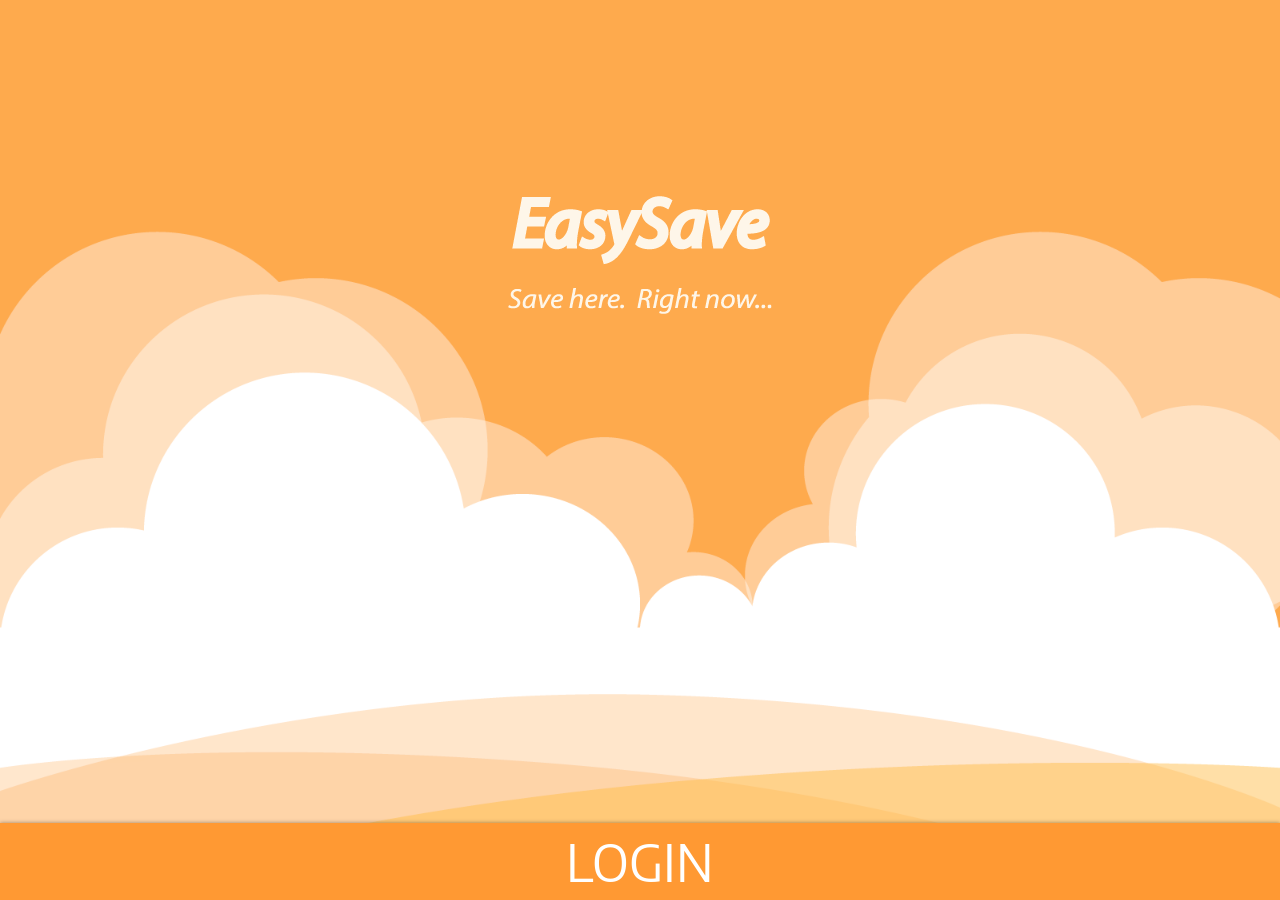
<file: index.html>
<!DOCTYPE html>
<h lang="en">
	<head>
		<meta charset="utf-8">
		<meta http-equiv="X-UA-Compatible" content="IE=edge">
		<title>EasySave</title>
		<meta name="format-detection" content="telephone=no">
		<meta name="msapplication-tap-highlight" content="no">
		<meta name="viewport" content="user-scalable=no, initial-scale=1, maximum-scale=1, minimum-scale=1, width=device-width">
		<link rel="stylesheet" href="sites/uikit/css/uikit.min.css" />
		<link rel="stylesheet" href="sites/css/easysave.css" />
		<link rel="stylesheet" href="sites/libraries/font_awesome/css/font-awesome.min.css">
	</head>
	<body>
		<div class="main">
			<div class="logo">
				<img src="sites/images/easy.png">
			</div>
			<div class="login-panel">
				<div class="container">
					<div class="panel-hide">
						<i class="fa fa-chevron-down" aria-hidden="true"></i>
					</div>
					<div class="input-panel">
						<input type="text" id="homeUsername" placeholder="USERNAME">
						<input type="password" id="homePassword" placeholder="PASSWORD">
					</div>
					<div class="btn-panel">
						<span onclick="loginCustomer()">Customer Login</span><br>
						<span onclick="loginMerchant()">Merchant Login</span><br>
						<span class="signpanel-btn btn">Sign Up</span>
						<!--					<span class="text">Forgot Password?</span>-->
					</div>
				</div>
			</div>

			<div class="signup-panel">
				<div class="signup-panel-hide">
					<i class="sign-fa fa fa-chevron-down" aria-hidden="true"></i>
				</div>
				<div class="user-type-panel">
					<div class="container">
						<p class="s-text">Sign Up</p><br>
						<span class="subtext"> Do you want to sign up as a customer or an agent? Please Select below</span>
						<span class="user-type"> </span>
						<div class="img-holder">
							<img class="type-merchant" src="sites/images/001-help-operator.png">
							<p class="type-merchant">Merchant</p>
						</div>
						<div class="img-holder">
							<img class="type-customer" src="sites/images/002-clerk-with-tie.png">
							<p class="type-customer">Customer</p>
						</div>
					</div>
				</div>
				<div class="container">
					<div class="signup-form">
						<div class="input-panel">
							<input class="input" type="email" placeholder="EMAIL">
							<input class="input" type="text" placeholder="FIRSTNAME">
							<input  class="input"type="text" placeholder="LASTNAME">
							<input class="input"type="date" placeholder="DOB">
							<select class="input">
								<option value="" disabled>GENDER</option>
								<option value="Male" >MALE</option>
								<option value="Female" >FEMALE</option>
							</select>
							<input class="input"type="password" placeholder="PASSWORD">
							<input class="input" type="password" placeholder="CONFIRM PASSWORD">
						</div>
						<div class="btn-panel">
							<span class="signup-btn btn">Sign Up</span>
						</div>
					</div>
				</div>
				<div class="container">
					<div class="verification-form">
						<p class="text">Please Enter Your Phone Number To Verify Your Account</p>
						<div class="input-panel">
							<span class="module icon"><i class="fa fa-phone" aria-hidden="true"></i></span>
							<span class="module code">+233</span>
							<input class="verification_number" type="phone" placeholder="">
						</div>
						<div class="btn-panel">
							<span class="number-btn confirm btn">Confirm</span>
							<span class="number-btn back btn">Back</span>
						</div>
					</div>
					<div class="code-form">
						<p class="text">We've sent you a code, please enter it</p>
						<div class="input-panel">
							<input class="input code" type="text" placeholder="">
						</div>
						<div class="btn-panel">
							<span class="number-btn confirm-code btn">Confirm</span>
							<span class="number-btn code-back btn">Back</span>
						</div>
					</div>
				</div>
			</div>


			<div class="vertical-align-wrap">
				<div class="login-pop btn" >Login</div>
			</div>
		</div>

		<!--		scripts-->
		<script type="text/javascript" src="sites/libraries/js-toast-master/toast.js"></script>
		<script type="text/javascript" src="sites/libraries/jquery.js"></script>
		<script type="text/javascript" src="css.js"></script>
		<script src="sites/uikit/js/uikit.min.js"></script>

	</body>
	</html>
</file>
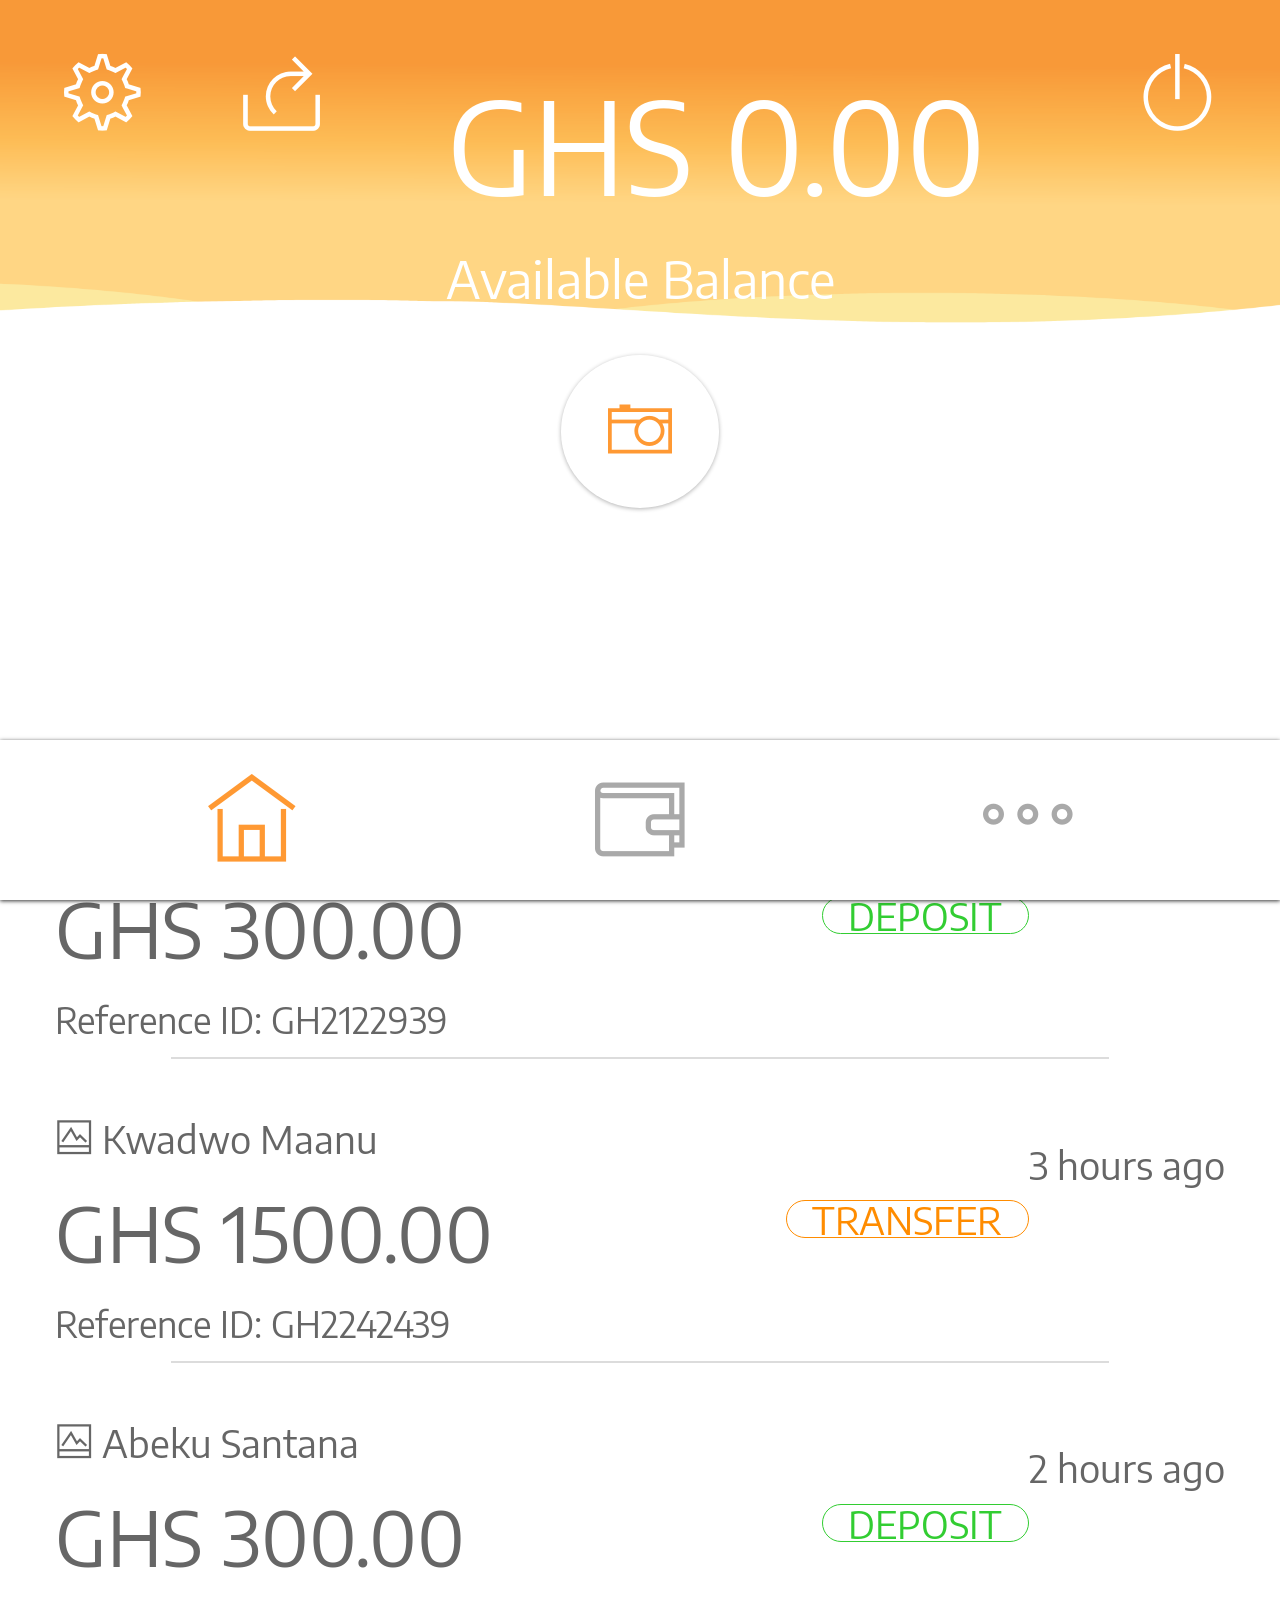
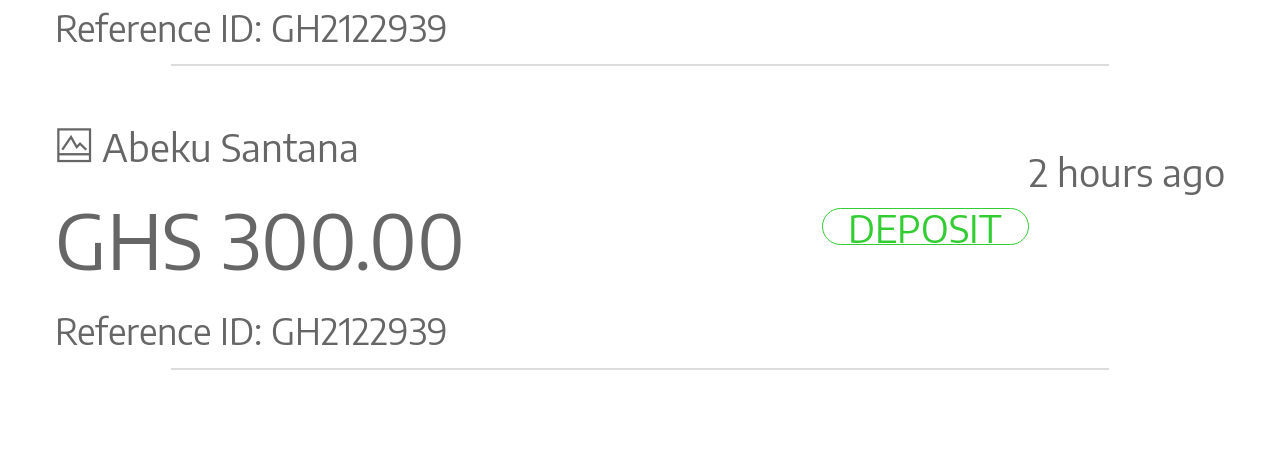
<file: client-dashboard.html>
<!DOCTYPE html>
<html lang="en">
	<head>
		<meta charset="utf-8">
		<meta http-equiv="X-UA-Compatible" content="IE=edge">
		<title>EasySave</title>
		<meta name="format-detection" content="telephone=no">
		<meta name="msapplication-tap-highlight" content="no">
		<meta name="viewport" content="user-scalable=no, initial-scale=1, maximum-scale=1, minimum-scale=1, width=device-width">
		<link rel="stylesheet" href="sites/uikit/css/uikit.min.css" />
		<link rel="stylesheet" href="sites/css/easysave.css" />
		<link rel="stylesheet" href="sites/libraries/font_awesome/css/font-awesome.min.css">
		<link  href="sites/css/themify-icons.css" rel="stylesheet">
	</head>
	<body>
		<div class="dashboard">
			<div class= "header">
				<img class="dash-image"src="sites/images/dash.png" >
				<div class="header-icons">
					<a href="#"><i class="ti-settings"></i></a>
					<a href="#"><i class="ti-share"></i></a>
					<a class="alt" href="#"><i class="ti-power-off"></i></a>
				</div><br><br>
				<div class="header-balance">
					<span class="amount-balance">GHS 0.00</span>
				</div>
				<span class="info">Available Balance</span>
				<div class="icon-div">
					<span class="scan" id="barcodeScanner" onclick="barcode()"><i class="ti-camera"></i></span>
				</div>
			</div>
			<div class="header-temp">

			</div>

			<div class="container transactions">
				<div class="info-block">
					<div>
						<div>
							<i class="ti-image small-text"></i><span class="small-text" > Abeku Santana</span>
							<span class="time small-text"> 2 hours ago</span></div>
						<p class="block">GHS 300.00 <span class="deposit-icon">Deposit</span></p>
						<span class="reference-id">Reference ID: GH2122939 </span>
					</div>
					<div class="stroke"></div>
				</div>
				<div class="info-block">
					<div>
						<div>
							<i class="ti-image small-text"></i><span class="small-text" > Kwadwo Maanu</span>
							<span class="time small-text"> 3 hours ago</span></div>
						<p class="block">GHS 1500.00 <span class="transfer-icon">Transfer</span></p>
						<span class="reference-id">Reference ID: GH2242439 </span>
					</div>
					<div class="stroke"></div>
				</div>
				<div class="info-block">
					<div>
						<div>
							<i class="ti-image small-text"></i><span class="small-text" > Abeku Santana</span>
							<span class="time small-text"> 2 hours ago</span></div>
						<p class="block">GHS 300.00 <span class="deposit-icon">Deposit</span></p>
						<span class="reference-id">Reference ID: GH2122939 </span>
					</div>
					<div class="stroke"></div>
				</div>
				<div class="info-block">
					<div>
						<div>
							<i class="ti-image small-text"></i><span class="small-text" > Abeku Santana</span>
							<span class="time small-text"> 2 hours ago</span></div>
						<p class="block">GHS 300.00 <span class="deposit-icon">Deposit</span></p>
						<span class="reference-id">Reference ID: GH2122939 </span>
					</div>
					<div class="stroke"></div>
				</div>
			</div>
			<div class="space">

			</div>
		</div>
		<div class="cashout">
			<div class="header-icons">
				<div class="bar">
					<a href="#"><i class="ti-settings"></i></a>
					<a class="alt" href="#"><i class="ti-plus"></i></a>
					<span class="cashout-text"> CASH OUT</span>
				</div>
			</div>
			<div class="cashout-text-div">
				<span class="cashout-info">Select the account to cash out to</span>
				<span class="cashout-subinfo">You can add multiple account from the add button above</span>
			</div>
			<div class="account">
				<i class="ti-image small-text"></i><span class="small-text" >MTN Mobile Money</span>
				<span class="time small-text">  Abeku Santana</span>
				<p class="block"> 0244843215 </p>
			</div>

			<div class="account">
				<i class="ti-image small-text"></i><span class="small-text" >Vodafone Cash</span>
				<span class="time small-text">  Kwame Danso</span>
				<p class="block"> 0208495532 </p>
			</div>
		</div>
		<div class="settings">
			<div class="header-icons">
				<div class="bar">
					<a href="#"><i class="ti-arrow-left"></i></a>
					<span class="cashout-text"> SETTINGS</span>
				</div>
			</div>
			<div class="settings-block">
				<p class="settings-text"> Set Automatic Cashout </p>
				<p class="settings-text"> Log Out </p>
				<p class="settings-text"> Contact Us </p>
			</div>
		</div>
		</div>

	<div class="icon-bar">
		<a href="#"><i class="active ti-home"></i></a>
		<a href="#"><i class="ti-wallet"></i></a>
		<a href="#"><i class="ti-more"></i></a>
	</div>
	<div class="cover">

	</div>
	<div class="modal-div">
		<span class="ti-close modal-close"></span><br>
		<span class="modal-info">SHOW THIS CODE TO THE AGENT</span>
		<div class="modal">
			<div class="modal-content">
				<span class="modal-info">Enter the amount that the user is saving</span>
				<input type="number" placeholder="Amount">
				<div class="qr-btn btn" onClick=generate_qrcode()>Create Code</div>

			</div>
		</div>
	</div>
	<div class="info-cover">

	</div>
	<div class="info-modal-div">
		<div class="info-modal">
			<div class="modal-header">
				<span class="ti-close"></span>
				<span class="info-modal-info"></span>
				<div class="line"></div>
			</div>
			<div class="info-modal-content">

			</div>
		</div>
	</div>


	<!--		scripts-->

	<script type="text/javascript" src="sites/libraries/js-toast-master/toast.js"></script>
	<script type="text/javascript" src="sites/libraries/jquery.js"></script>
	<!--		<script type="text/javascript" src="https://ajax.googleapis.com/ajax/libs/jqueryui/1.8.12/jquery-ui.min.js"></script> -->
	<script type="text/javascript" src="css.js"></script>
	<script type="text/javascript" src="qrcode.js"></script>
	<script src="sites/uikit/js/uikit.min.js"></script>

	</body>
</html>
</file>
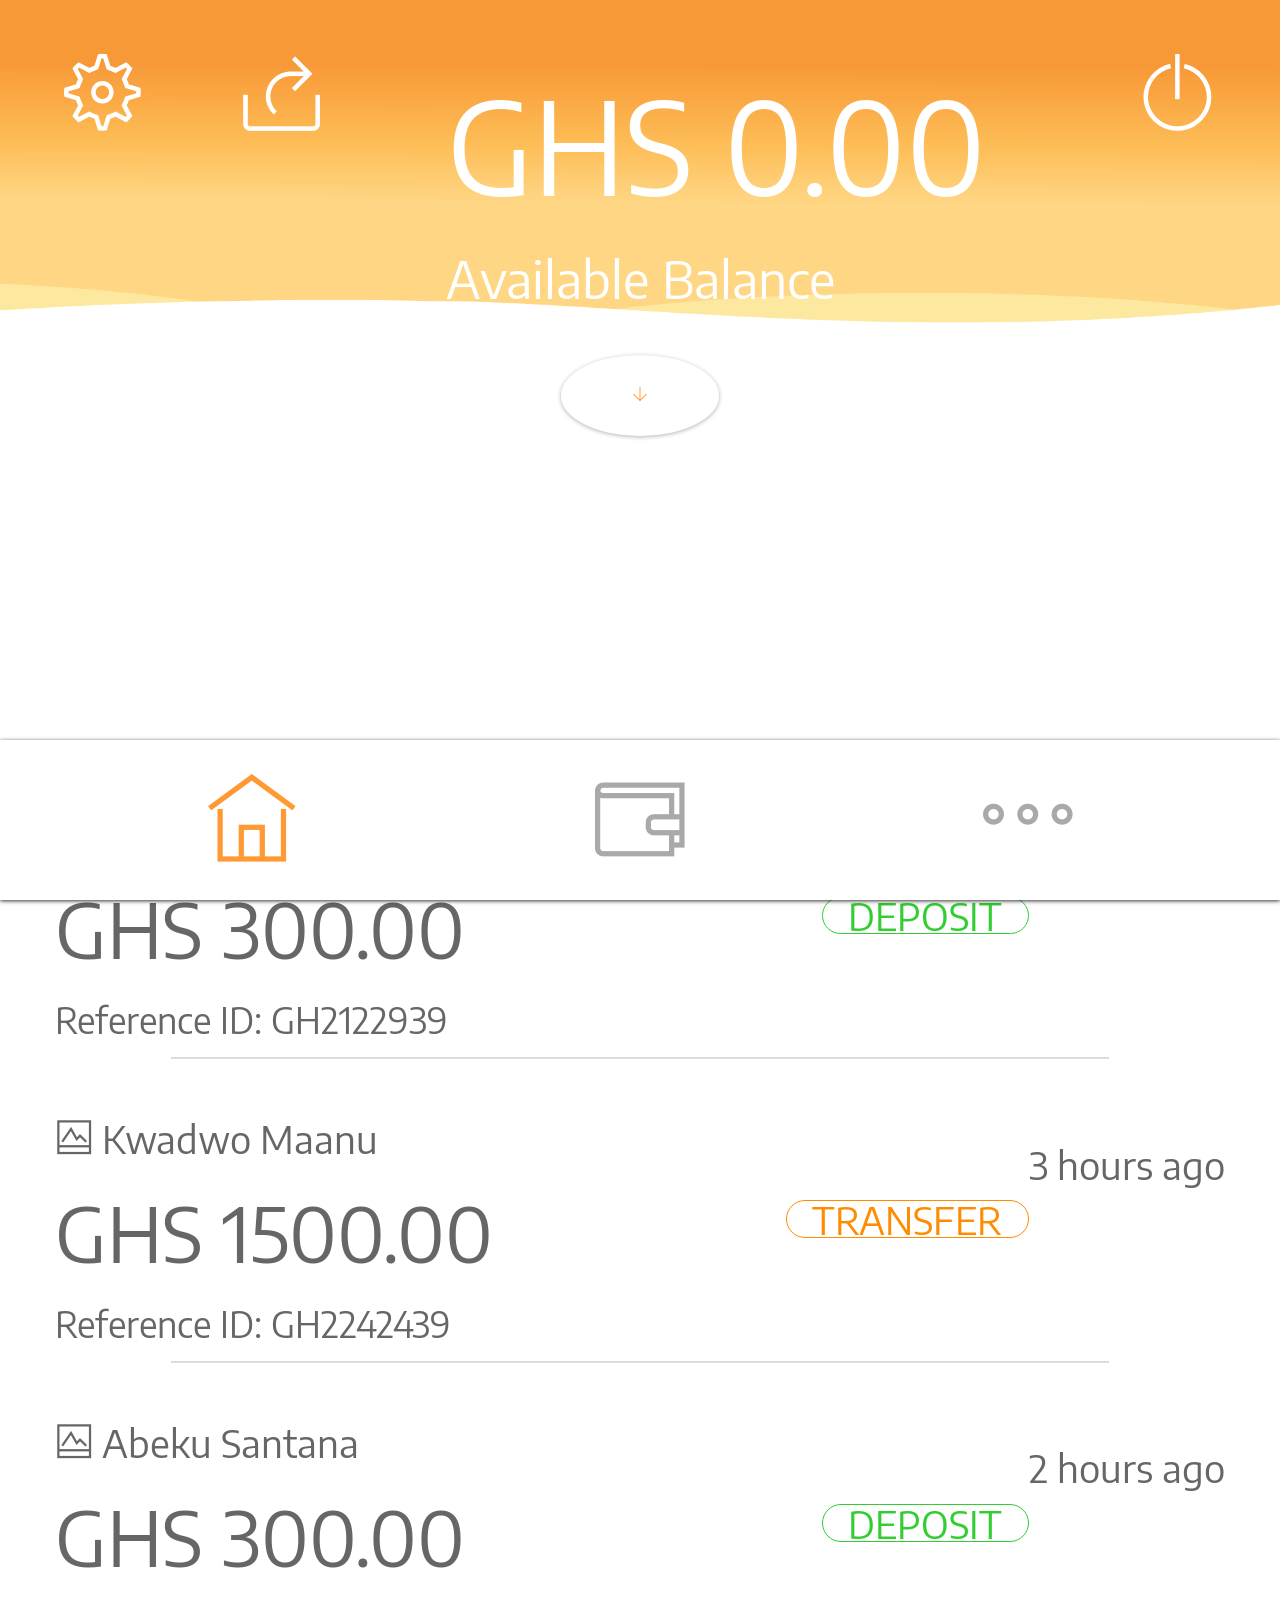
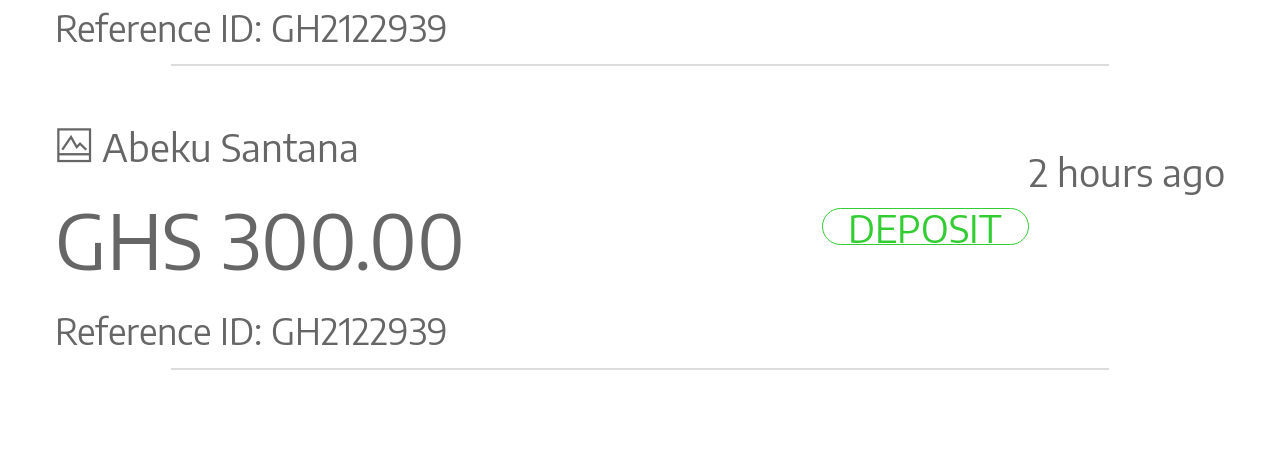
<file: dashboard.html>
<!DOCTYPE html>
<html lang="en">
	<head>
		<meta charset="utf-8">
		<meta http-equiv="X-UA-Compatible" content="IE=edge">
		<title>EasySave</title>
		<meta name="format-detection" content="telephone=no">
		<meta name="msapplication-tap-highlight" content="no">
		<meta name="viewport" content="user-scalable=no, initial-scale=1, maximum-scale=1, minimum-scale=1, width=device-width">
		<link rel="stylesheet" href="sites/uikit/css/uikit.min.css" />
		<link rel="stylesheet" href="sites/css/easysave.css" />
		<link rel="stylesheet" href="sites/libraries/font_awesome/css/font-awesome.min.css">
		<link  href="sites/css/themify-icons.css" rel="stylesheet">
	</head>
	<body>
		<div class="dashboard">
			<div class= "header">
				<img class="dash-image"src="sites/images/dash.png" >
				<div class="header-icons">
					<a href="#"><i class="ti-settings"></i></a>
					<a href="#"><i class="ti-share"></i></a>
					<a class="alt" href="#"><i class="ti-power-off"></i></a>
				</div><br><br>
				<div class="header-balance">
					<span class="amount-balance">GHS 0.00</span>
				</div>
				<span class="info">Available Balance</span>
				<div class="icon-div">
					<span class="info-down"><i class="ti-arrow-down"></i></span>
				</div>
			</div>
			<div class="header-temp">

			</div>

			<div class="container transactions">
				<div class="info-block">
					<div>
						<div>
							<i class="ti-image small-text"></i><span class="small-text" > Abeku Santana</span>
							<span class="time small-text"> 2 hours ago</span></div>
						<p class="block">GHS 300.00 <span class="deposit-icon">Deposit</span></p>
						<span class="reference-id">Reference ID: GH2122939 </span>
					</div>
					<div class="stroke"></div>
				</div>
				<div class="info-block">
					<div>
						<div>
							<i class="ti-image small-text"></i><span class="small-text" > Kwadwo Maanu</span>
							<span class="time small-text"> 3 hours ago</span></div>
						<p class="block">GHS 1500.00 <span class="transfer-icon">Transfer</span></p>
						<span class="reference-id">Reference ID: GH2242439 </span>
					</div>
					<div class="stroke"></div>
				</div>
				<div class="info-block">
					<div>
						<div>
							<i class="ti-image small-text"></i><span class="small-text" > Abeku Santana</span>
							<span class="time small-text"> 2 hours ago</span></div>
						<p class="block">GHS 300.00 <span class="deposit-icon">Deposit</span></p>
						<span class="reference-id">Reference ID: GH2122939 </span>
					</div>
					<div class="stroke"></div>
				</div>
				<div class="info-block">
					<div>
						<div>
							<i class="ti-image small-text"></i><span class="small-text" > Abeku Santana</span>
							<span class="time small-text"> 2 hours ago</span></div>
						<p class="block">GHS 300.00 <span class="deposit-icon">Deposit</span></p>
						<span class="reference-id">Reference ID: GH2122939 </span>
					</div>
					<div class="stroke"></div>
				</div>
			</div>
			<div class="space">

			</div>
		</div>
		<div class="cashout">
			<div class="header-icons">
				<div class="bar">
					<a href="#"><i class="ti-settings"></i></a>
					<a class="alt" href="#"><i class="ti-plus"></i></a>
					<span class="cashout-text"> CASH OUT</span>
				</div>
			</div>
			<div class="cashout-text-div">
				<span class="cashout-info">Select the account to cash out to</span>
				<span class="cashout-subinfo">You can add multiple account from the add button above</span>
			</div>
			<div class="account">
				<i class="ti-image small-text"></i><span class="small-text" >MTN Mobile Money</span>
				<span class="time small-text">  Abeku Santana</span>
				<p class="block"> 0244843215 </p>
			</div>

			<div class="account">
				<i class="ti-image small-text"></i><span class="small-text" >Vodafone Cash</span>
				<span class="time small-text">  Kwame Danso</span>
				<p class="block"> 0208495532 </p>
			</div>
		</div>
		<div class="settings">
			<div class="header-icons">
				<div class="bar">
					<a href="#"><i class="ti-arrow-left"></i></a>
					<span class="cashout-text"> SETTINGS</span>
				</div>
			</div>
			<div class="settings-block">
				<p class="settings-text"> Set Automatic Cashout </p>
				<p class="settings-text"> Log Out </p>
				<p class="settings-text"> Contact Us </p>
			</div>
		</div>
		</div>

	<div class="icon-bar">
		<a href="#"><i class="active ti-home"></i></a>
		<a href="#"><i class="ti-wallet"></i></a>
		<a href="#"><i class="ti-more"></i></a>
	</div>
	<div class="cover">

	</div>
	<div class="modal-div">
		<span class="ti-close modal-close"></span><br>
		<span class="modal-info">SHOW THIS CODE TO THE AGENT</span>
		<div class="modal">
			<div class="modal-content">
				<span class="modal-info">Enter the amount that the user is saving</span>
				<input type="number" id="amount" placeholder="Amount">
				<div id="result"></div>
				<div class="qr-btn btn" onClick=generate_qrcode()>Create Code</div>


			</div>
		</div>
	</div>
	<div class="info-cover">

	</div>
	<div class="info-modal-div">
		<div class="info-modal">
			<div class="modal-header">
				<span class="ti-close"></span>
				<span class="info-modal-info"></span>
				<div class="line"></div>
			</div>
			<div class="info-modal-content">

			</div>
		</div>
	</div>


	<!--		scripts-->

	<script type="text/javascript" src="sites/libraries/js-toast-master/toast.js"></script>
	<script type="text/javascript" src="sites/libraries/jquery.js"></script>
	<!--		<script type="text/javascript" src="https://ajax.googleapis.com/ajax/libs/jqueryui/1.8.12/jquery-ui.min.js"></script> -->
	<script type="text/javascript" src="css.js"></script>
	<script type="text/javascript" src="qrcode.js"></script>
	<script src="sites/uikit/js/uikit.min.js"></script>

	</body>
</html>
</file>
<file: sites/css/themify-icons.css>
@font-face {
	font-family: 'themify';
	src:url('../fonts/themify.eot?-fvbane');
	src:url('../fonts/themify.eot?#iefix-fvbane') format('embedded-opentype'),
		url('../fonts/themify.woff?-fvbane') format('woff'),
		url('../fonts/themify.ttf?-fvbane') format('truetype'),
		url('../fonts/themify.svg?-fvbane#themify') format('svg');
	font-weight: lighter;
	font-style: normal;
}

[class^="ti-"], [class*=" ti-"] {
	font-family: 'themify';
	speak: none;
	font-style:normal;
	font-weight: lighter;
	font-variant: normal;
	text-transform: none;
	line-height: 1.42857;

	/* Better Font Rendering =========== */
	-webkit-font-smoothing: antialiased;
	-moz-osx-font-smoothing: grayscale;
}

.ti-wand:before {
	content: "\e600";
}
.ti-volume:before {
	content: "\e601";
}
.ti-user:before {
	content: "\e602";
}
.ti-unlock:before {
	content: "\e603";
}
.ti-unlink:before {
	content: "\e604";
}
.ti-trash:before {
	content: "\e605";
}
.ti-thought:before {
	content: "\e606";
}
.ti-target:before {
	content: "\e607";
}
.ti-tag:before {
	content: "\e608";
}
.ti-tablet:before {
	content: "\e609";
}
.ti-star:before {
	content: "\e60a";
}
.ti-spray:before {
	content: "\e60b";
}
.ti-signal:before {
	content: "\e60c";
}
.ti-shopping-cart:before {
	content: "\e60d";
}
.ti-shopping-cart-full:before {
	content: "\e60e";
}
.ti-settings:before {
	content: "\e60f";
}
.ti-search:before {
	content: "\e610";
}
.ti-zoom-in:before {
	content: "\e611";
}
.ti-zoom-out:before {
	content: "\e612";
}
.ti-cut:before {
	content: "\e613";
}
.ti-ruler:before {
	content: "\e614";
}
.ti-ruler-pencil:before {
	content: "\e615";
}
.ti-ruler-alt:before {
	content: "\e616";
}
.ti-bookmark:before {
	content: "\e617";
}
.ti-bookmark-alt:before {
	content: "\e618";
}
.ti-reload:before {
	content: "\e619";
}
.ti-plus:before {
	content: "\e61a";
}
.ti-pin:before {
	content: "\e61b";
}
.ti-pencil:before {
	content: "\e61c";
}
.ti-pencil-alt:before {
	content: "\e61d";
}
.ti-paint-roller:before {
	content: "\e61e";
}
.ti-paint-bucket:before {
	content: "\e61f";
}
.ti-na:before {
	content: "\e620";
}
.ti-mobile:before {
	content: "\e621";
}
.ti-minus:before {
	content: "\e622";
}
.ti-medall:before {
	content: "\e623";
}
.ti-medall-alt:before {
	content: "\e624";
}
.ti-marker:before {
	content: "\e625";
}
.ti-marker-alt:before {
	content: "\e626";
}
.ti-arrow-up:before {
	content: "\e627";
}
.ti-arrow-right:before {
	content: "\e628";
}
.ti-arrow-left:before {
	content: "\e629";
}
.ti-arrow-down:before {
	content: "\e62a";
}
.ti-lock:before {
	content: "\e62b";
}
.ti-location-arrow:before {
	content: "\e62c";
}
.ti-link:before {
	content: "\e62d";
}
.ti-layout:before {
	content: "\e62e";
}
.ti-layers:before {
	content: "\e62f";
}
.ti-layers-alt:before {
	content: "\e630";
}
.ti-key:before {
	content: "\e631";
}
.ti-import:before {
	content: "\e632";
}
.ti-image:before {
	content: "\e633";
}
.ti-heart:before {
	content: "\e634";
}
.ti-heart-broken:before {
	content: "\e635";
}
.ti-hand-stop:before {
	content: "\e636";
}
.ti-hand-open:before {
	content: "\e637";
}
.ti-hand-drag:before {
	content: "\e638";
}
.ti-folder:before {
	content: "\e639";
}
.ti-flag:before {
	content: "\e63a";
}
.ti-flag-alt:before {
	content: "\e63b";
}
.ti-flag-alt-2:before {
	content: "\e63c";
}
.ti-eye:before {
	content: "\e63d";
}
.ti-export:before {
	content: "\e63e";
}
.ti-exchange-vertical:before {
	content: "\e63f";
}
.ti-desktop:before {
	content: "\e640";
}
.ti-cup:before {
	content: "\e641";
}
.ti-crown:before {
	content: "\e642";
}
.ti-comments:before {
	content: "\e643";
}
.ti-comment:before {
	content: "\e644";
}
.ti-comment-alt:before {
	content: "\e645";
}
.ti-close:before {
	content: "\e646";
}
.ti-clip:before {
	content: "\e647";
}
.ti-angle-up:before {
	content: "\e648";
}
.ti-angle-right:before {
	content: "\e649";
}
.ti-angle-left:before {
	content: "\e64a";
}
.ti-angle-down:before {
	content: "\e64b";
}
.ti-check:before {
	content: "\e64c";
}
.ti-check-box:before {
	content: "\e64d";
}
.ti-camera:before {
	content: "\e64e";
}
.ti-announcement:before {
	content: "\e64f";
}
.ti-brush:before {
	content: "\e650";
}
.ti-briefcase:before {
	content: "\e651";
}
.ti-bolt:before {
	content: "\e652";
}
.ti-bolt-alt:before {
	content: "\e653";
}
.ti-blackboard:before {
	content: "\e654";
}
.ti-bag:before {
	content: "\e655";
}
.ti-move:before {
	content: "\e656";
}
.ti-arrows-vertical:before {
	content: "\e657";
}
.ti-arrows-horizontal:before {
	content: "\e658";
}
.ti-fullscreen:before {
	content: "\e659";
}
.ti-arrow-top-right:before {
	content: "\e65a";
}
.ti-arrow-top-left:before {
	content: "\e65b";
}
.ti-arrow-circle-up:before {
	content: "\e65c";
}
.ti-arrow-circle-right:before {
	content: "\e65d";
}
.ti-arrow-circle-left:before {
	content: "\e65e";
}
.ti-arrow-circle-down:before {
	content: "\e65f";
}
.ti-angle-double-up:before {
	content: "\e660";
}
.ti-angle-double-right:before {
	content: "\e661";
}
.ti-angle-double-left:before {
	content: "\e662";
}
.ti-angle-double-down:before {
	content: "\e663";
}
.ti-zip:before {
	content: "\e664";
}
.ti-world:before {
	content: "\e665";
}
.ti-wheelchair:before {
	content: "\e666";
}
.ti-view-list:before {
	content: "\e667";
}
.ti-view-list-alt:before {
	content: "\e668";
}
.ti-view-grid:before {
	content: "\e669";
}
.ti-uppercase:before {
	content: "\e66a";
}
.ti-upload:before {
	content: "\e66b";
}
.ti-underline:before {
	content: "\e66c";
}
.ti-truck:before {
	content: "\e66d";
}
.ti-timer:before {
	content: "\e66e";
}
.ti-ticket:before {
	content: "\e66f";
}
.ti-thumb-up:before {
	content: "\e670";
}
.ti-thumb-down:before {
	content: "\e671";
}
.ti-text:before {
	content: "\e672";
}
.ti-stats-up:before {
	content: "\e673";
}
.ti-stats-down:before {
	content: "\e674";
}
.ti-split-v:before {
	content: "\e675";
}
.ti-split-h:before {
	content: "\e676";
}
.ti-smallcap:before {
	content: "\e677";
}
.ti-shine:before {
	content: "\e678";
}
.ti-shift-right:before {
	content: "\e679";
}
.ti-shift-left:before {
	content: "\e67a";
}
.ti-shield:before {
	content: "\e67b";
}
.ti-notepad:before {
	content: "\e67c";
}
.ti-server:before {
	content: "\e67d";
}
.ti-quote-right:before {
	content: "\e67e";
}
.ti-quote-left:before {
	content: "\e67f";
}
.ti-pulse:before {
	content: "\e680";
}
.ti-printer:before {
	content: "\e681";
}
.ti-power-off:before {
	content: "\e682";
}
.ti-plug:before {
	content: "\e683";
}
.ti-pie-chart:before {
	content: "\e684";
}
.ti-paragraph:before {
	content: "\e685";
}
.ti-panel:before {
	content: "\e686";
}
.ti-package:before {
	content: "\e687";
}
.ti-music:before {
	content: "\e688";
}
.ti-music-alt:before {
	content: "\e689";
}
.ti-mouse:before {
	content: "\e68a";
}
.ti-mouse-alt:before {
	content: "\e68b";
}
.ti-money:before {
	content: "\e68c";
}
.ti-microphone:before {
	content: "\e68d";
}
.ti-menu:before {
	content: "\e68e";
}
.ti-menu-alt:before {
	content: "\e68f";
}
.ti-map:before {
	content: "\e690";
}
.ti-map-alt:before {
	content: "\e691";
}
.ti-loop:before {
	content: "\e692";
}
.ti-location-pin:before {
	content: "\e693";
}
.ti-list:before {
	content: "\e694";
}
.ti-light-bulb:before {
	content: "\e695";
}
.ti-Italic:before {
	content: "\e696";
}
.ti-info:before {
	content: "\e697";
}
.ti-infinite:before {
	content: "\e698";
}
.ti-id-badge:before {
	content: "\e699";
}
.ti-hummer:before {
	content: "\e69a";
}
.ti-home:before {
	content: "\e69b";
}
.ti-help:before {
	content: "\e69c";
}
.ti-headphone:before {
	content: "\e69d";
}
.ti-harddrives:before {
	content: "\e69e";
}
.ti-harddrive:before {
	content: "\e69f";
}
.ti-gift:before {
	content: "\e6a0";
}
.ti-game:before {
	content: "\e6a1";
}
.ti-filter:before {
	content: "\e6a2";
}
.ti-files:before {
	content: "\e6a3";
}
.ti-file:before {
	content: "\e6a4";
}
.ti-eraser:before {
	content: "\e6a5";
}
.ti-envelope:before {
	content: "\e6a6";
}
.ti-download:before {
	content: "\e6a7";
}
.ti-direction:before {
	content: "\e6a8";
}
.ti-direction-alt:before {
	content: "\e6a9";
}
.ti-dashboard:before {
	content: "\e6aa";
}
.ti-control-stop:before {
	content: "\e6ab";
}
.ti-control-shuffle:before {
	content: "\e6ac";
}
.ti-control-play:before {
	content: "\e6ad";
}
.ti-control-pause:before {
	content: "\e6ae";
}
.ti-control-forward:before {
	content: "\e6af";
}
.ti-control-backward:before {
	content: "\e6b0";
}
.ti-cloud:before {
	content: "\e6b1";
}
.ti-cloud-up:before {
	content: "\e6b2";
}
.ti-cloud-down:before {
	content: "\e6b3";
}
.ti-clipboard:before {
	content: "\e6b4";
}
.ti-car:before {
	content: "\e6b5";
}
.ti-calendar:before {
	content: "\e6b6";
}
.ti-book:before {
	content: "\e6b7";
}
.ti-bell:before {
	content: "\e6b8";
}
.ti-basketball:before {
	content: "\e6b9";
}
.ti-bar-chart:before {
	content: "\e6ba";
}
.ti-bar-chart-alt:before {
	content: "\e6bb";
}
.ti-back-right:before {
	content: "\e6bc";
}
.ti-back-left:before {
	content: "\e6bd";
}
.ti-arrows-corner:before {
	content: "\e6be";
}
.ti-archive:before {
	content: "\e6bf";
}
.ti-anchor:before {
	content: "\e6c0";
}
.ti-align-right:before {
	content: "\e6c1";
}
.ti-align-left:before {
	content: "\e6c2";
}
.ti-align-justify:before {
	content: "\e6c3";
}
.ti-align-center:before {
	content: "\e6c4";
}
.ti-alert:before {
	content: "\e6c5";
}
.ti-alarm-clock:before {
	content: "\e6c6";
}
.ti-agenda:before {
	content: "\e6c7";
}
.ti-write:before {
	content: "\e6c8";
}
.ti-window:before {
	content: "\e6c9";
}
.ti-widgetized:before {
	content: "\e6ca";
}
.ti-widget:before {
	content: "\e6cb";
}
.ti-widget-alt:before {
	content: "\e6cc";
}
.ti-wallet:before {
	content: "\e6cd";
}
.ti-video-clapper:before {
	content: "\e6ce";
}
.ti-video-camera:before {
	content: "\e6cf";
}
.ti-vector:before {
	content: "\e6d0";
}
.ti-themify-logo:before {
	content: "\e6d1";
}
.ti-themify-favicon:before {
	content: "\e6d2";
}
.ti-themify-favicon-alt:before {
	content: "\e6d3";
}
.ti-support:before {
	content: "\e6d4";
}
.ti-stamp:before {
	content: "\e6d5";
}
.ti-split-v-alt:before {
	content: "\e6d6";
}
.ti-slice:before {
	content: "\e6d7";
}
.ti-shortcode:before {
	content: "\e6d8";
}
.ti-shift-right-alt:before {
	content: "\e6d9";
}
.ti-shift-left-alt:before {
	content: "\e6da";
}
.ti-ruler-alt-2:before {
	content: "\e6db";
}
.ti-receipt:before {
	content: "\e6dc";
}
.ti-pin2:before {
	content: "\e6dd";
}
.ti-pin-alt:before {
	content: "\e6de";
}
.ti-pencil-alt2:before {
	content: "\e6df";
}
.ti-palette:before {
	content: "\e6e0";
}
.ti-more:before {
	content: "\e6e1";
}
.ti-more-alt:before {
	content: "\e6e2";
}
.ti-microphone-alt:before {
	content: "\e6e3";
}
.ti-magnet:before {
	content: "\e6e4";
}
.ti-line-double:before {
	content: "\e6e5";
}
.ti-line-dotted:before {
	content: "\e6e6";
}
.ti-line-dashed:before {
	content: "\e6e7";
}
.ti-layout-width-full:before {
	content: "\e6e8";
}
.ti-layout-width-default:before {
	content: "\e6e9";
}
.ti-layout-width-default-alt:before {
	content: "\e6ea";
}
.ti-layout-tab:before {
	content: "\e6eb";
}
.ti-layout-tab-window:before {
	content: "\e6ec";
}
.ti-layout-tab-v:before {
	content: "\e6ed";
}
.ti-layout-tab-min:before {
	content: "\e6ee";
}
.ti-layout-slider:before {
	content: "\e6ef";
}
.ti-layout-slider-alt:before {
	content: "\e6f0";
}
.ti-layout-sidebar-right:before {
	content: "\e6f1";
}
.ti-layout-sidebar-none:before {
	content: "\e6f2";
}
.ti-layout-sidebar-left:before {
	content: "\e6f3";
}
.ti-layout-placeholder:before {
	content: "\e6f4";
}
.ti-layout-menu:before {
	content: "\e6f5";
}
.ti-layout-menu-v:before {
	content: "\e6f6";
}
.ti-layout-menu-separated:before {
	content: "\e6f7";
}
.ti-layout-menu-full:before {
	content: "\e6f8";
}
.ti-layout-media-right-alt:before {
	content: "\e6f9";
}
.ti-layout-media-right:before {
	content: "\e6fa";
}
.ti-layout-media-overlay:before {
	content: "\e6fb";
}
.ti-layout-media-overlay-alt:before {
	content: "\e6fc";
}
.ti-layout-media-overlay-alt-2:before {
	content: "\e6fd";
}
.ti-layout-media-left-alt:before {
	content: "\e6fe";
}
.ti-layout-media-left:before {
	content: "\e6ff";
}
.ti-layout-media-center-alt:before {
	content: "\e700";
}
.ti-layout-media-center:before {
	content: "\e701";
}
.ti-layout-list-thumb:before {
	content: "\e702";
}
.ti-layout-list-thumb-alt:before {
	content: "\e703";
}
.ti-layout-list-post:before {
	content: "\e704";
}
.ti-layout-list-large-image:before {
	content: "\e705";
}
.ti-layout-line-solid:before {
	content: "\e706";
}
.ti-layout-grid4:before {
	content: "\e707";
}
.ti-layout-grid3:before {
	content: "\e708";
}
.ti-layout-grid2:before {
	content: "\e709";
}
.ti-layout-grid2-thumb:before {
	content: "\e70a";
}
.ti-layout-cta-right:before {
	content: "\e70b";
}
.ti-layout-cta-left:before {
	content: "\e70c";
}
.ti-layout-cta-center:before {
	content: "\e70d";
}
.ti-layout-cta-btn-right:before {
	content: "\e70e";
}
.ti-layout-cta-btn-left:before {
	content: "\e70f";
}
.ti-layout-column4:before {
	content: "\e710";
}
.ti-layout-column3:before {
	content: "\e711";
}
.ti-layout-column2:before {
	content: "\e712";
}
.ti-layout-accordion-separated:before {
	content: "\e713";
}
.ti-layout-accordion-merged:before {
	content: "\e714";
}
.ti-layout-accordion-list:before {
	content: "\e715";
}
.ti-ink-pen:before {
	content: "\e716";
}
.ti-info-alt:before {
	content: "\e717";
}
.ti-help-alt:before {
	content: "\e718";
}
.ti-headphone-alt:before {
	content: "\e719";
}
.ti-hand-point-up:before {
	content: "\e71a";
}
.ti-hand-point-right:before {
	content: "\e71b";
}
.ti-hand-point-left:before {
	content: "\e71c";
}
.ti-hand-point-down:before {
	content: "\e71d";
}
.ti-gallery:before {
	content: "\e71e";
}
.ti-face-smile:before {
	content: "\e71f";
}
.ti-face-sad:before {
	content: "\e720";
}
.ti-credit-card:before {
	content: "\e721";
}
.ti-control-skip-forward:before {
	content: "\e722";
}
.ti-control-skip-backward:before {
	content: "\e723";
}
.ti-control-record:before {
	content: "\e724";
}
.ti-control-eject:before {
	content: "\e725";
}
.ti-comments-smiley:before {
	content: "\e726";
}
.ti-brush-alt:before {
	content: "\e727";
}
.ti-youtube:before {
	content: "\e728";
}
.ti-vimeo:before {
	content: "\e729";
}
.ti-twitter:before {
	content: "\e72a";
}
.ti-time:before {
	content: "\e72b";
}
.ti-tumblr:before {
	content: "\e72c";
}
.ti-skype:before {
	content: "\e72d";
}
.ti-share:before {
	content: "\e72e";
}
.ti-share-alt:before {
	content: "\e72f";
}
.ti-rocket:before {
	content: "\e730";
}
.ti-pinterest:before {
	content: "\e731";
}
.ti-new-window:before {
	content: "\e732";
}
.ti-microsoft:before {
	content: "\e733";
}
.ti-list-ol:before {
	content: "\e734";
}
.ti-linkedin:before {
	content: "\e735";
}
.ti-layout-sidebar-2:before {
	content: "\e736";
}
.ti-layout-grid4-alt:before {
	content: "\e737";
}
.ti-layout-grid3-alt:before {
	content: "\e738";
}
.ti-layout-grid2-alt:before {
	content: "\e739";
}
.ti-layout-column4-alt:before {
	content: "\e73a";
}
.ti-layout-column3-alt:before {
	content: "\e73b";
}
.ti-layout-column2-alt:before {
	content: "\e73c";
}
.ti-instagram:before {
	content: "\e73d";
}
.ti-google:before {
	content: "\e73e";
}
.ti-github:before {
	content: "\e73f";
}
.ti-flickr:before {
	content: "\e740";
}
.ti-facebook:before {
	content: "\e741";
}
.ti-dropbox:before {
	content: "\e742";
}
.ti-dribbble:before {
	content: "\e743";
}
.ti-apple:before {
	content: "\e744";
}
.ti-android:before {
	content: "\e745";
}
.ti-save:before {
	content: "\e746";
}
.ti-save-alt:before {
	content: "\e747";
}
.ti-yahoo:before {
	content: "\e748";
}
.ti-wordpress:before {
	content: "\e749";
}
.ti-vimeo-alt:before {
	content: "\e74a";
}
.ti-twitter-alt:before {
	content: "\e74b";
}
.ti-tumblr-alt:before {
	content: "\e74c";
}
.ti-trello:before {
	content: "\e74d";
}
.ti-stack-overflow:before {
	content: "\e74e";
}
.ti-soundcloud:before {
	content: "\e74f";
}
.ti-sharethis:before {
	content: "\e750";
}
.ti-sharethis-alt:before {
	content: "\e751";
}
.ti-reddit:before {
	content: "\e752";
}
.ti-pinterest-alt:before {
	content: "\e753";
}
.ti-microsoft-alt:before {
	content: "\e754";
}
.ti-linux:before {
	content: "\e755";
}
.ti-jsfiddle:before {
	content: "\e756";
}
.ti-joomla:before {
	content: "\e757";
}
.ti-html5:before {
	content: "\e758";
}
.ti-flickr-alt:before {
	content: "\e759";
}
.ti-email:before {
	content: "\e75a";
}
.ti-drupal:before {
	content: "\e75b";
}
.ti-dropbox-alt:before {
	content: "\e75c";
}
.ti-css3:before {
	content: "\e75d";
}
.ti-rss:before {
	content: "\e75e";
}
.ti-rss-alt:before {
	content: "\e75f";
}
</file>
<file: sites/css/easysave.css>
/*Easysave custom css*/
/*Overwrite Uikit css*/
/*Author: Noma Dev*/

/*
----------------------------
Font Families
----------------------------
*/
@font-face{
 font-family:encode;
 src: url(../fonts/encode.ttf);
}



/*
----------------------------
Animation
----------------------------



/*
----------------------------
Body 
----------------------------
*/

html{
 font-family: encode!important;
}
.main
{
 background: url(../images/01.png) no-repeat center center fixed;
 -webkit-background-size: cover;
 -moz-background-size: cover;
 -o-background-size: cover;
 background-size: cover;
 font-family: encode!important;
 height: 100vh;
}


/*
----------------------------
Buttons
----------------------------
*/
.login-pop{
 display: table-cell;
 vertical-align: middle;
 background-color:  #ff9933;
 font-size:4vw;
 font-weight: 500;
 color:white;
 text-transform: uppercase; 
 text-align: center;
 box-shadow: 0 -0.3px 4px rgba(0, 0, 0, .4);
}


.login-btn, .signup-btn,.signpanel-btn, .number-btn,.cashout-btn,.qr-btn{
 vertical-align: middle;
 font-size:3.5vw;
 display:inline-block;
 line-height: normal;
 font-weight: 500;
 color:white!important;
 text-transform: uppercase; 
 text-align: center;
 padding: 3vw;
 margin-top:1vw;
 border: 1px solid;
 border-width: 0;
 outline: none;
 border-color: white;
 border-radius: 2vw;
 text-align:center;
 width: 20vw;
 box-shadow: 0 1px 4px rgba(0, 0, 0, .4);
}

input:focus,
select:focus,
textarea:focus,
button:focus {
 outline: none;
}
.signpanel-btn,.back, .code-back {
 color :#ff9933!important;
 background-color:white; 
}

.cashout-btn,.qr-btn{
 margin-top: 6vw;
 margin-bottom: 6vw;
 background-color: #ff9933!important;
 color:white;
}

.qr-btn{
  width: 30vw;
}

.btn
{
 cursor: pointer;
 transition: background-color .3s;
}


.btn:focus {
 opacity: 0.85;
}
/*
----------------------------
Divs/ Panels
----------------------------
*/
.account,.settings-block{
 padding: 2vw;
 background-color: white;
 margin-bottom: 2vw;
 box-shadow: 0 1px 4px rgba(0, 0, 0, .2);
}

.settings-block{
 padding: 1.5vw;
 none;
}
.bar
{
 background-color:  #ff9933;
 display: block;
 height: 8.5vh;
 text-align: center;
 color: white;
}

.header{
 width: 100%;
 text-align: center;
 margin-bottom: 17vw;
 position: fixed;
 z-index: 9999;
 top:0;
 left:0;
}

.modal-content{
 color:dimgrey;
}
.cashout-text-div{
 text-align: center;
 padding:2.5vw;
 mrgin:2vw;
}

.cashout,.settings{
 top:0;
 display: none;
 background-color:ghostwhite;
 width:100%;
 font-family: encode!important;
 height: 100vh;
}

.space{
 width: 100%;
 min-height:3vw; 
 clear:both;
}
.header-temp{
 width: 100%;
 min-height:63vw; 
 clear:both;
}
.transactions{

}
.header-balance{
 text-align: center;
 display: block;
 font-size: 10vw;
 color: white;
}

.cover,.info-cover{
 display: none;
 width:100%;
 background: url(../images/blur.png) no-repeat center center fixed;
 -webkit-background-size: cover;
 -moz-background-size: cover;
 -o-background-size: cover;
 background-size: cover;
 font-family: encode!important;
 height: 100vh;
 z-index: 100000;
 position: fixed;
 overflow:hidden;
 top:0;
 left:0;
 text-align: center;

}

.modal-div,.info-modal-div{
 display: none;
 width:100%;
 font-family: encode!important;
 height: 100vh;
 z-index: 1000000;
 position: fixed;
 top:0;
 left:0;
 text-align: center;
 color:white;
}

.modal,.info-modal{
 display: none;
 min-height: 35vh;
 margin: 0 auto;
 border-radius:3vw;
 width:65%;
 background-color: white;
 font-family: encode!important;
 text-align: center;
 box-shadow: 0 1px 4px rgba(0, 0, 0, .4);
}

.info-modal{
 color:dimgrey;
 width:90%;
 min-height: 45vh;
 clear: both;
 margin-top: 15vw;
}

.info-modal .ti-close{
 display: inline-block;
 float: left;
 padding: 3vw;
 font-weight: bolder;
}

.info-modal .modal-info, .info-modal-info{
 margin:0 auto;
}
.modal-header{
 bo
 border-bottom-color:gainsboro;
}

.login-panel{
 background-color:  #ff9933;
 width:100%;
 height:67%;
 display: none;
 line-height: 55px;
 font-weight: 500;
 position: fixed;
 bottom: 0;
 color:white;
 text-transform: uppercase; 
 text-align: center;
}

.verification-form,.code-form{
 display:none;
 width: 100%;
}
.logo
{
 text-align: center;
}

.info-block{
 margin-bottom: 4vw;
}
.icon-div{
 text-align: center;
}
.container {
 padding-right: 15px;
 padding-left: 15px;
 margin-right: auto;
 margin-left: auto;

 padding-bottom: 15px;
}
@media (min-width: 768px) {
 .container {
  width: 750px;
 }
}
@media (min-width: 992px) {
 .container {
  width: 970px;
 }
}
@media (min-width: 1200px) {
 .container {
  width: 1170px;
 }
}
.signup-panel{
 background-color:  #ff9933;
 width:100%;
 height:90%;
 display: none;
 line-height: 40px;
 font-weight: 500;
 position: fixed;
 bottom: 0;
 color:white;
 text-transform: uppercase; 
 text-align: center;
}

.input-panel{
 margin-top: 4vw;
 display: block;
 font-size: 0;
 margin-bottom: 4vw;
}
.vertical-align-wrap {
 position: absolute;
 width:100%;
 position: fixed;
 bottom: 0;
 height:8%;
 width: 100%;
 display: table;
}

.panel-hide{
 font-size:4vw;
 font-weight: 500;
 padding-top: 1vw;
 padding-bottom: 2vw;
}

.btn-panel{
 margin: 2vw;
 display: block;
 text-align: center;
}

.signup-form
{
 display: none;
}

.user-type-panel{
 display: none;
 min-height:80vw;
 clear: both;
 width: 48vh;
 background-color: white;
 color: #ff9933;
 line-height: 20px;
 border:1px solid;
 border-width: 0;
 outline: none;
 border-color: white;
 border-radius: 2vw;
 box-shadow: 0 1px 4px rgba(0, 0, 0, .3);
}

.img-holder{

 display: inline-block;
 height: 25vw;
 width: 25vw;
 margin-top: 2vw;
 padding: 4vw;
 opacity: 0.8;
}
/*
----------------------------
Image
----------------------------
*/

.dash-image{
 margin: 0 auto;
 width: 100%;
 margin: 0 auto;
 top:0;
 left:0;
 height: 59vh!important;
 z-index: -1;
 position: absolute;

}
/*
----------------------------
Input
----------------------------
*/
input{
 margin-top:2vw; 
 width:80%;
 padding: 3vw;
 border: 1px solid;
 border-color:  #ff9933;
 border-radius: 2vw;
 font-family:encode;
 color:#ffbf80;
 box-shadow: 0 1px 4px rgba(0, 0, 0, .1);
}

select{
 margin-top:2vw; 
 width:87%;
 font-size: 3.5vw;
 padding: 3vw;
 border: 1px solid;
 border-color:  #ff9933;
 border-radius: 2vw;
 font-family:encode;
 color:#ffbf80;
 box-shadow: 0 1px 4px rgba(0, 0, 0, .1);
}

.verification_number
{
 padding: 3vw;
 width:50%!important;
 border-radius: 0;
 border:0.04px solid;
 border-bottom-right-radius: 2vw;
 border-top-right-radius: 2vw;


}
/*
----------------------------
P/Text
----------------------------
*/
.account-number{
 display: block;
 font-size: 5vw;
 float: left;
}

.cashout-text,.settings-text{
 display: block;
 font-size:4.5vw;
 padding:4vw;
 width: 50vw;
 margin: 0 auto;
}

.settings-text{
 margin:0;
}

.cashout-info{
 display: block;
 font-size:4.5vw;
}

.cashout-subinfo{
 display: block;
 font-size:3vw;
}
.modal-close{
 margin:0 auto;
 margin-top:12vw;
 width:4.5%;
 padding: 1vw;
 display: block;
 font-weight: bolder;
 border:2px solid;
 font-size:3vw;
 border-color:white;
 border-radius: 50%;
 box-shadow: 0 1px 4px rgba(0, 0, 0, .2);
}

.modal-info,.info-modal-info{
 margin:0 auto;
 display: block;
 font-size:3.4vw;
 padding: 4vw;
}  

.ti-image{
 font-size: 3vw!important;
}
.info,.amount-balance{
 /* display: block;*/
 margin: 0 auto;
 text-align: center;
 color: white;
}


.stroke{
 margin:0 auto;
 margin-top: 10px;
 width: 80%;
 border: 0.09px solid;
 border-color: gainsboro;
}

.time{
 float:right;
 text-align: right;
 margin-top: 2vw;
}
.deposit-icon,.transfer-icon{
 text-transform: uppercase;
 font-size:3vw!important;
 float: right;
 border:1px solid;
 padding: 1vw;
 line-height: 10px;
 margin-top: 2vw;
 color: limegreen;
 border-color:limegreen;
 padding-left: 2vw;
 padding-right: 2vw;
 border-radius: 5vw;
 box-shadow: 0 1px 4px rgba(0, 0, 0, .007);
}
.line{
 border: 0.2px solid;
 border-color:gainsboro;
}
.transfer-icon{
 color: darkorange;
 border-color:darkorange;
}
.reference-id{
 font-size:2.8vw!important; 
}
.small-text{
 font-size:3vw!important; 
}

.block{
 display: block;
 font-size:6vw!important; 
 margin-top: 7px;
 margin-bottom: 7px;
}


.info-down,.scan{
 display: inline-block;
 margin-top: 3vw;
 width: 8%;
 background: black;
 padding: 2.2vw;
 border-radius: 50%;
 color: #ff9933;
 background: white;
 box-shadow: 0 1px 4px rgba(0, 0, 0, .3);
}

.scan{
	font-size:5vw;
	font-weight:bolder;
}
p{
 display: inline-block;
}
.text
{
 display: block;
 text-transform: capitalize;
 font-size:3.5vw;
 margin-bottom: 0;
}

.subtext{
 color: grey;
 display: inline-block;
 text-transform: capitalize;
 padding: 2vw;
}
.s-text{
 margin-top: 4vw;
}

.module{
 display: inline;
 background: #ff9933;
 color: white;
 padding: 3vw;
 font-size: 3.5vw;
 width:10.5vw;
 box-shadow: 0 1px 4px rgba(0, 0, 0, .4);
}

.info
{
 display: inline-block;
 font-size: 4vw;
}
.icon{
 border-bottom-left-radius: 2vw;
 border-top-left-radius: 2vw;
 border:0.2px solid;
 border-color:#ff9933;
 border-left-color:  #ff9933;
}

.code{
 border:0.2px solid;
 border-color:#ff9933;
 border-right-color: #ff9933;
}

.header-icons{
 position: relative;
 display: block;
 height: 10%;

 text-decoration: none;
 font-size: 6vw;
}
.header-icons a{
 color: white!important;
 float:left;
 padding: 3vw;
 margin-left:2vw;
}

.alt{
 float:right!important;
 margin-right:2vw;
}

/*
----------------------------
Navbar
----------------------------
*/
.icon-bar {
 position: fixed;
 bottom:0;
 text-align: center;
 width: 100%; /* Full-width */
 background-color: white; /* Dark-grey background */
 overflow: auto; /* Overflow due to float */
 box-shadow: 0 1px 4px rgba(0, 0, 0, .8);
}

.icon-bar a {
 text-align: center; /* Center-align text */
 width: 30%; /* Equal width (5 icons with 20% width each = 100%) */
 padding: 1vw 0;  
 display: inline-block;
 transition: all 0.3s ease; /* Add transition for hover effects */
 color: darkgrey; /* White text color */
 font-size: 7vw; /* Increased font size */
 padding-bottom: 1vw;
}

.icon-bar a:hover {
 color: #ff9933; /* Add a hover color */
 text-decoration: none;
}

.active {
 color: #ff9933; /* Add an active/current color */
}
/*
----------------------------
Placeholders
----------------------------
*/
::-webkit-input-placeholder { /* WebKit, Blink, Edge */
 color:  #ffbf80;
 font-size:3.5vw;
 opacity:  0.8;
}
:-moz-placeholder { /* Mozilla Firefox 4 to 18 */
 font-size:3.5vw;
 color:   #ffbf80;
 opacity:  0.8;
}
::-moz-placeholder { /* Mozilla Firefox 19+ */
 font-size:3.5vw;
 color:    #ffbf80;
 opacity:  0.8;
}
:-ms-input-placeholder { /* Internet Explorer 10-11 */
 font-size:3.5vw;
 color:    #ffbf80;
 opacity:  0.8;
}
::-ms-input-placeholder { /* Microsoft Edge */
 font-size:3.5vw;
 color:    #ffbf80;
 opacity:  0.8;
}
</file>
